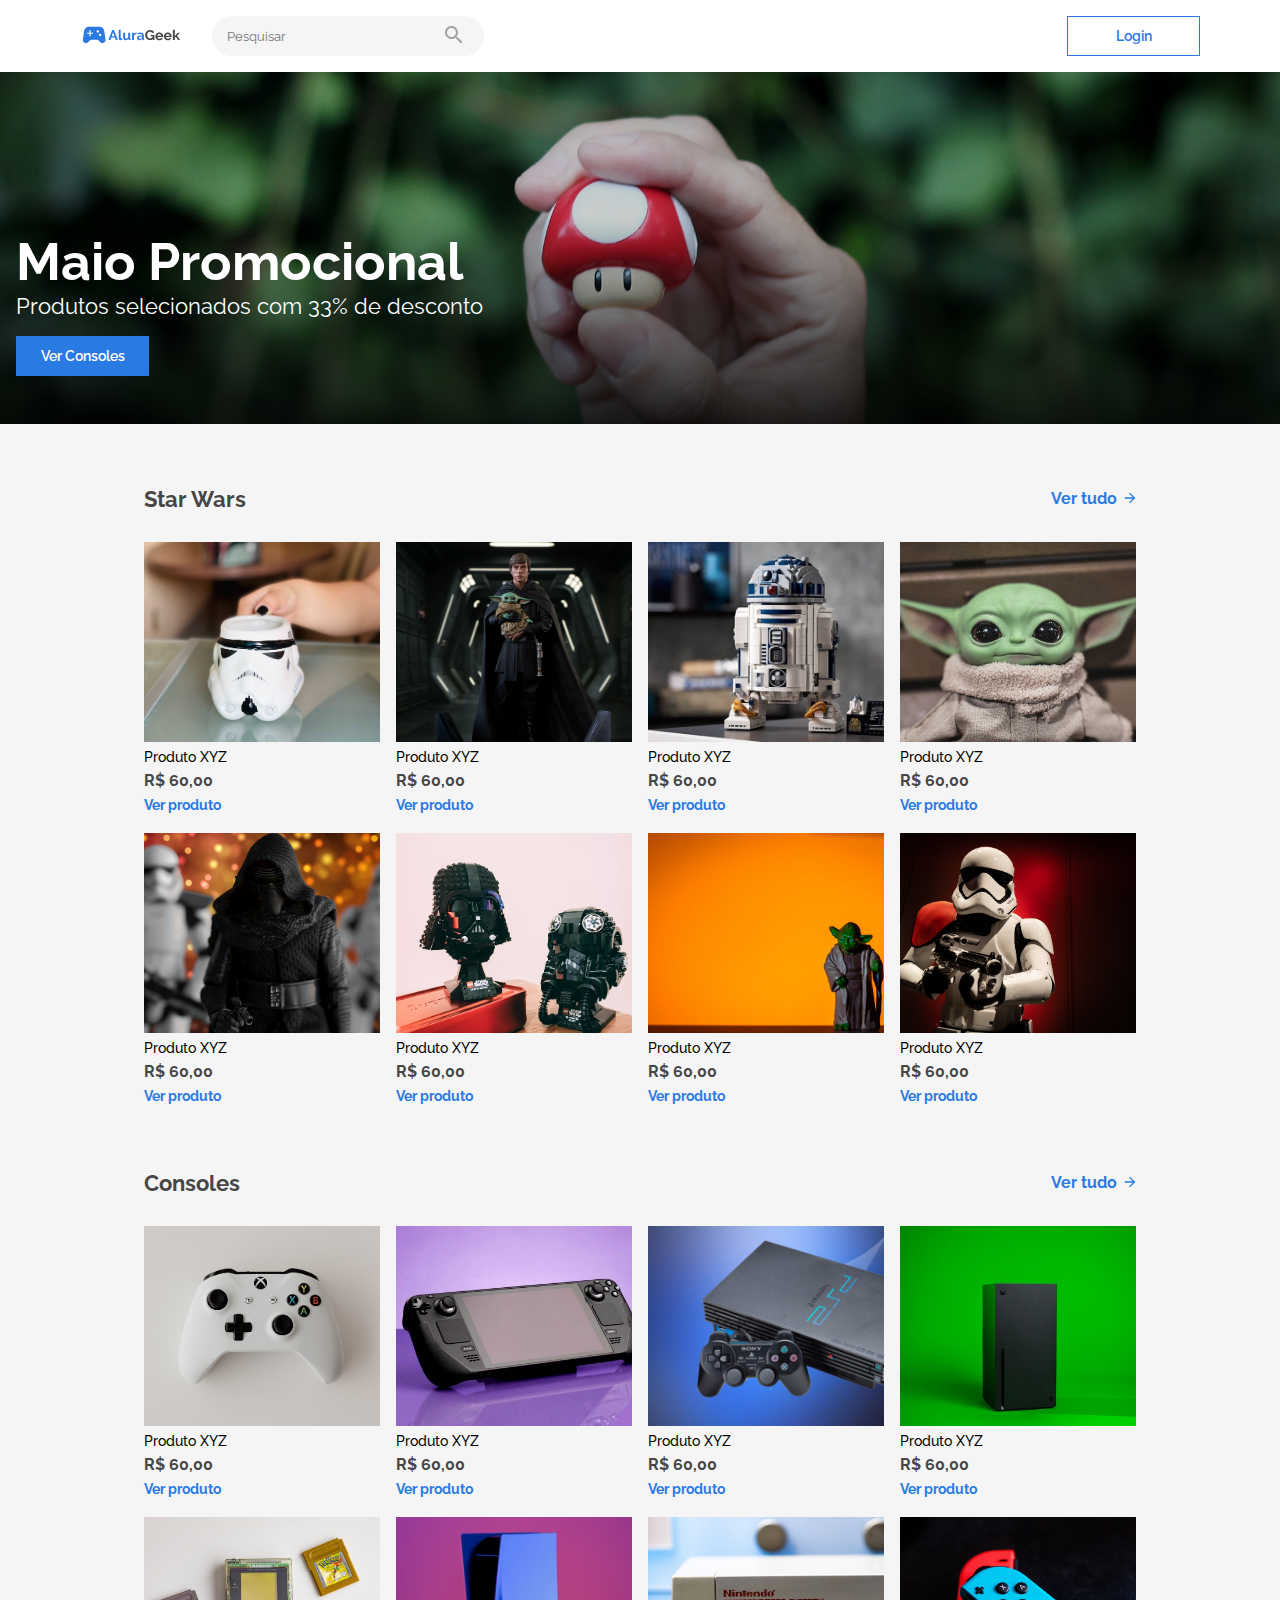
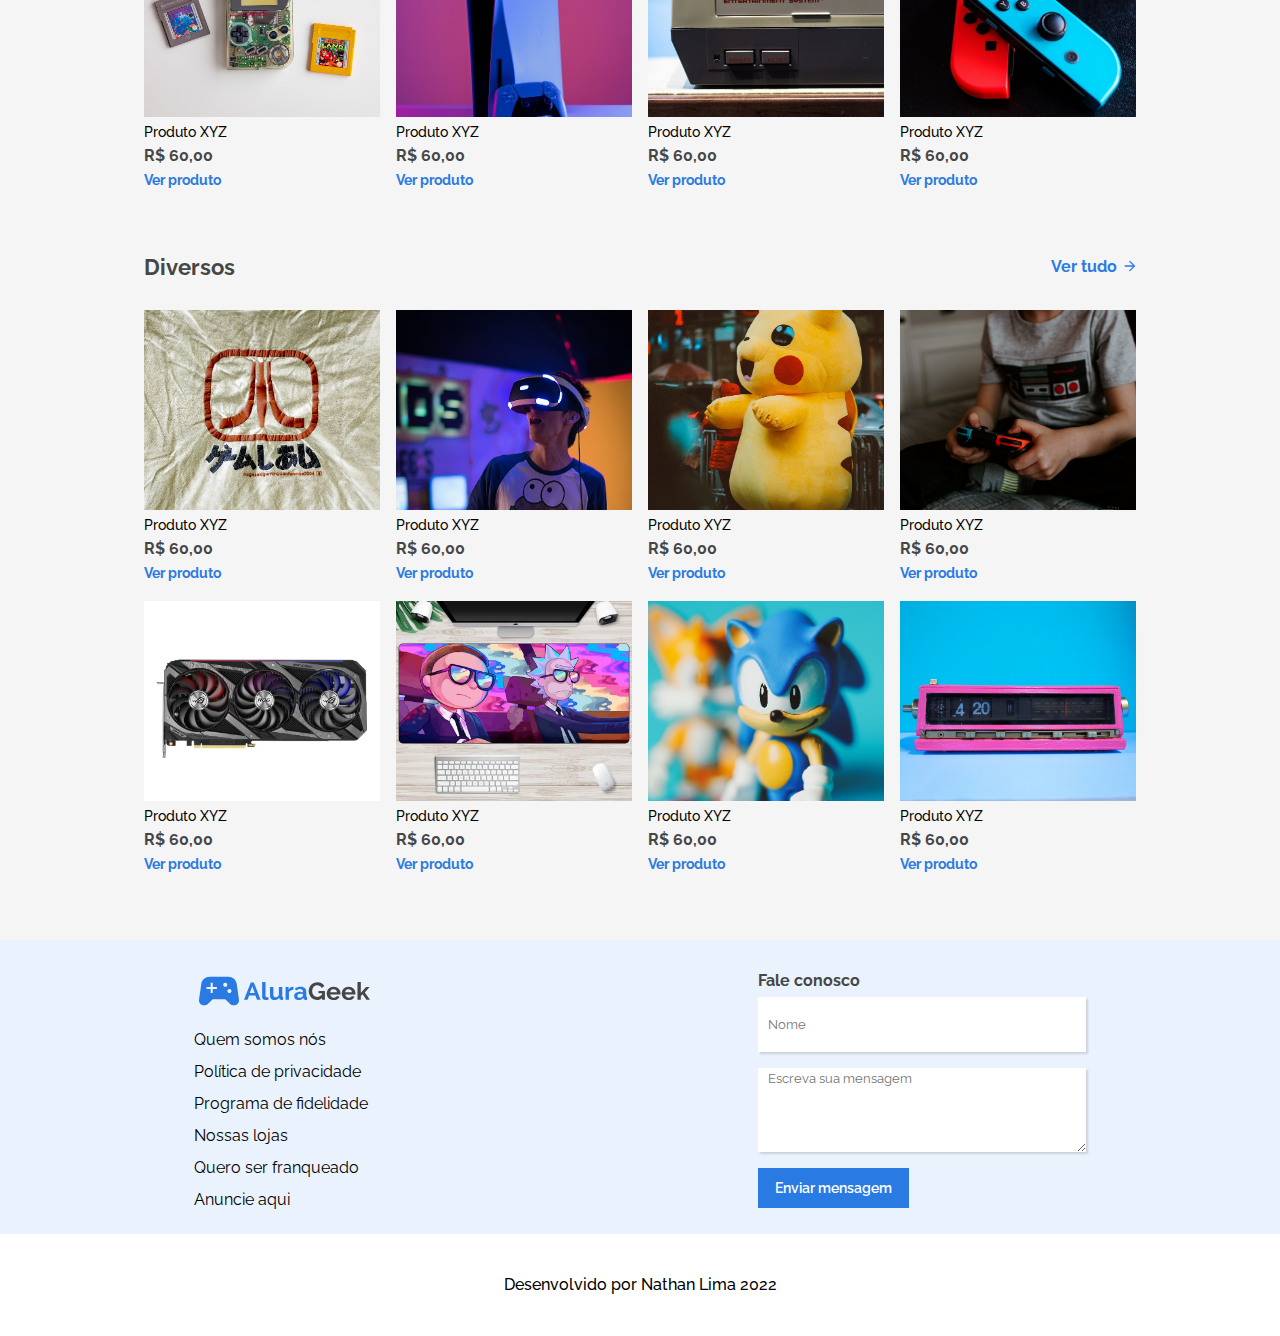
<file: index.html>
<!DOCTYPE html>

<html lang="pt-BR">
  <head>
    <meta charset="UTF-8">
    <meta http-equiv="X-UA-Compatible" content="IE=edge">
    <meta name="viewport" content="width=device-width, initial-scale=1.0">

    <title>AluraGeek | Home</title>
    <link href="https://fonts.googleapis.com/css2?family=Raleway:wght@500;600;700&display=swap" rel="stylesheet">
    <link rel="stylesheet" href="assets/css/base/base.css">   
    <link rel="stylesheet" href="assets/css/componentes/componentes.css">
    <link rel="shortcut icon" href="assets/img/svg/controle-logo.svg" type="image/x-icon">
  </head>

  <body>
    <header class="cabecalho__container">
      <section class="cabecalho__display">
          <div class="display__bar">
            <a href="index.html" title="AluraGeek" aria-label="Logo da AluraGeek"><img src="assets/img/svg/Logo.svg" alt="Logo AluraGeek" class="cabecalho__logo"></a>
           
            <div class="search__bar">
              <label for="barra de persquisa"></label>
              <input type="text" aria-label="barra de pesquisa" placeholder="Pesquisar" class="input input__pesquisar">
              <button class="search__button"><img src="assets/img/svg/tablet-lupa.svg" alt="lupa de pesquisa" class="img__lupa"></button>
            </div>
          </div>

          <a href="login.html" aria-label="Acessar pagina de login">
            <button title="Efetuar login" aria-label="Efetuar login" class="botao botao__secundario">
            Login
            </button>
          </a>

          <img src="assets/img/svg/lupa-mobile.svg" alt="lupa pesquisar" title="Pesquisar" class="cabecalho__search">
      </section>

    </header>

    <main>
      <section class="destaque">
        <div class="destaque__chamada">
          <h1 class="destaque__titulo">Maio Promocional</h1>

          <p class="destaque__texto">
            Produtos selecionados com 33% de desconto
          </p>

          <a href="#consoles">            
            <button title="Ver consoles" aria-label="Ver nossos consoles" class="botao botao__consoles">
              Ver Consoles
            </button>
          </a>
        </div>
      </section>

      <section class="titulo__categoria">
        <h2 class="titulo">Star Wars</h2>
        <a href="#" target="_self" aria-label="Acessar todos produtos Star Wars" class="link link__categoria">Ver tudo</a>
      </section>

      <section class="produtos">
        <ul class="lista__produtos">
          <li class="lista__item">
            <a href="produto.html" target="_self" aria-label="Acessar o produto"><img src="assets/img/prod-stormtrooper-cup.jpg" alt="Caneca cabeça de StormTrooper" class="img__produto"></a>
            
            <div class="item_descricao">
              <h3 class="titulo__produto">Produto XYZ</h3>
              <p class="valor__produto">R$ 60,00</p>
              <a href="produto.html" target="_self" aria-label="Acessar o produto" class="link link__produto">Ver produto</a>
            </div>
          </li>

          <li class="lista__item">
            <a href="produto.html" target="_self" aria-label="Acessar o produto"><img src="assets/img/prod-lukeSkyWalker.jpeg" alt="boneco Luke Skywalker" class="img__produto vr"></a>
            
            <div class="item_descricao">
              <h3 class="titulo__produto">Produto XYZ</h3>
              <p class="valor__produto">R$ 60,00</p>
              <a href="produto.html" target="_self" aria-label="Acessar o produto" class="link link__produto">Ver produto</a>
            </div>
          </li>    

          <li class="lista__item">
            <a href="produto.html" target="_self" aria-label="Acessar o produto"><img src="assets/img/prod-r2d2-lego.jpg" alt="boneco R2D2" class="img__produto"></a>
            
            <div class="item_descricao">
              <h3 class="titulo__produto">Produto XYZ</h3>
              <p class="valor__produto">R$ 60,00</p>
              <a href="produto.html" target="_self" aria-label="Acessar o produto" class="link link__produto">Ver produto</a>
            </div>
          </li>    

          <li class="lista__item">
            <a href="produto.html" target="_self" aria-label="Acessar o produto"><img src="assets/img/prod-baby-yoda.jpg" alt="bebe yoda" class="img__produto"></a>
            
            <div class="item_descricao">
              <h3 class="titulo__produto">Produto XYZ</h3>
              <p class="valor__produto">R$ 60,00</p>
              <a href="produto.html" target="_self" aria-label="Acessar o produto" class="link link__produto">Ver produto</a>
            </div>
          </li>  

          <li class="lista__item">
            <a href="produto.html" target="_self" aria-label="Acessar o produto"><img src="assets/img/prod-kylo-figure.jpg" alt="Boneco Kylo Ren" class="img__produto"></a>
            
            <div class="item_descricao">
              <h3 class="titulo__produto">Produto XYZ</h3>
              <p class="valor__produto">R$ 60,00</p>
              <a href="produto.html" target="_self" aria-label="Acessar o produto" class="link link__produto">Ver produto</a>
            </div>
          </li>          

          <li class="lista__item">
            <a href="produto.html" target="_self" aria-label="Acessar o produto"><img src="assets/img/prod-vader-lego.jpg" alt="Boneco Lego miniatura Darth Vader" class="img__produto"></a>
            
            <div class="item_descricao">
              <h3 class="titulo__produto">Produto XYZ</h3>
              <p class="valor__produto">R$ 60,00</p>
              <a href="produto.html" target="_self" aria-label="Acessar o produto" class="link link__produto">Ver produto</a>
            </div>
          </li>

          <li class="lista__item">
            <a href="produto.html" target="_self" aria-label="Acessar o produto"><img src="assets/img/prod-yoda.jpg" alt="Boneco Yoda Jedi" class="img__produto"></a>
            
            <div class="item_descricao">
              <h3 class="titulo__produto">Produto XYZ</h3>
              <p class="valor__produto">R$ 60,00</p>
              <a href="produto.html" target="_self" aria-label="Acessar o produto" class="link link__produto">Ver produto</a>
            </div>
          </li>

          <li class="lista__item">
            <a href="produto.html" target="_self" aria-label="Acessar o produto"><img src="assets/img/prod-stormtrooper-figure.jpg" alt="Boneco Storm Trooper" class="img__produto"></a>
            
            <div class="item_descricao">
              <h3 class="titulo__produto">Produto XYZ</h3>
              <p class="valor__produto">R$ 60,00</p>
              <a href="produto.html" target="_self" aria-label="Acessar o produto" class="link link__produto">Ver produto</a>
            </div>
          </li>
        </ul>
      </section>

      <section class="titulo__categoria" id="consoles">
        <h2 class="titulo">Consoles</h2>
        <a href="#" target="_self" aria-label="Acessar todos os Consoles" class="link link__categoria">Ver tudo</a>
      </section>

      <section class="produtos">
        <ul class="lista__produtos">
          <li class="lista__item">
            <a href="produto.html" target="_self" aria-label="Acessar o produto"><img src="assets/img/prod-controle-xbox.jpg" alt="Controle de Xbox" class="img__produto"></a>
            
            <div class="item_descricao">
              <h3 class="titulo__produto">Produto XYZ</h3>
              <p class="valor__produto">R$ 60,00</p>
              <a href="produto.html" target="_self" aria-label="Acessar o produto" class="link link__produto">Ver produto</a>
            </div>
          </li>

          <li class="lista__item">
            <a href="produto.html" target="_self" aria-label="Acessar o produto"><img src="assets/img/prod-steamDeck.jpg" alt="Console SteamDeck" class="img__produto"></a>
            
            <div class="item_descricao">
              <h3 class="titulo__produto">Produto XYZ</h3>
              <p class="valor__produto">R$ 60,00</p>
              <a href="produto.html" target="_self" aria-label="Acessar o produto" class="link link__produto">Ver produto</a>
            </div>
          </li>

          <li class="lista__item">
            <a href="produto.html" target="_self" aria-label="Acessar o produto"><img src="assets/img/prod-ps2.jpg" alt="Console Playstation2" class="img__produto"></a>
            
            <div class="item_descricao">
              <h3 class="titulo__produto">Produto XYZ</h3>
              <p class="valor__produto">R$ 60,00</p>
              <a href="produto.html" target="_self" aria-label="Acessar o produto" class="link link__produto">Ver produto</a>
            </div>
          </li>

          <li class="lista__item">
            <a href="produto.html" target="_self" aria-label="Acessar o produto"><img src="assets/img/prod-xbox-one.jpg" alt="Console Xbox one" class="img__produto"></a>
            
            <div class="item_descricao">
              <h3 class="titulo__produto">Produto XYZ</h3>
              <p class="valor__produto">R$ 60,00</p>
              <a href="produto.html" target="_self" aria-label="Acessar o produto" class="link link__produto">Ver produto</a>
            </div>
          </li>

          <li class="lista__item">
            <a href="produto.html" target="_self" aria-label="Acessar o produto"><img src="assets/img/prod-gameboy.jpg" alt="Gameboy Portatil" class="img__produto"></a>
            
            <div class="item_descricao">
              <h3 class="titulo__produto">Produto XYZ</h3>
              <p class="valor__produto">R$ 60,00</p>
              <a href="produto.html" target="_self" aria-label="Acessar o produto" class="link link__produto">Ver produto</a>
            </div>
          </li>

          <li class="lista__item">
            <a href="produto.html" target="_self" aria-label="Acessar o produto"><img src="assets/img/prod-ps5-white-with-controller.jpg" alt="Playstation 5" class="img__produto"></a>
            
            <div class="item_descricao">
              <h3 class="titulo__produto">Produto XYZ</h3>
              <p class="valor__produto">R$ 60,00</p>
              <a href="produto.html" target="_self" aria-label="Acessar o produto" class="link link__produto">Ver produto</a>
            </div>
          </li>

          <li class="lista__item">
            <a href="produto.html" target="_self" aria-label="Acessar o produto"><img src="assets/img/prod-nes-console.jpg" alt="Video game Nintendo NES" class="img__produto"></a>
            
            <div class="item_descricao">
              <h3 class="titulo__produto">Produto XYZ</h3>
              <p class="valor__produto">R$ 60,00</p>
              <a href="produto.html" target="_self" aria-label="Acessar o produto" class="link link__produto">Ver produto</a>
            </div>
          </li>

          <li class="lista__item">
            <a href="produto.html" target="_self" aria-label="Acessar o produto"><img src="assets/img/prod-switch-controllers.jpg" alt="Controle nintendo Switch" class="img__produto"></a>
            
            <div class="item_descricao">
              <h3 class="titulo__produto">Produto XYZ</h3>
              <p class="valor__produto">R$ 60,00</p>
              <a href="produto.html" target="_self" aria-label="Acessar o produto" class="link link__produto">Ver produto</a>
            </div>
          </li>
        </ul>
      </section>

      <section class="titulo__categoria">
        <h2 class="titulo">Diversos</h2>
        <a href="#" target="_self" aria-label="Acessar nossos Produtos Diversos" class="link link__categoria">Ver tudo</a>
      </section>

      <section class="produtos">
        <ul class="lista__produtos">
          <li class="lista__item">
            <a href="produto.html" target="_self" aria-label="Acessar o produto"><img src="assets/img/prod-atari-shirt.jpg" alt="Camiseta com estampa da Atari" class="img__produto"></a>
            
            <div class="item_descricao">
              <h3 class="titulo__produto">Produto XYZ</h3>
              <p class="valor__produto">R$ 60,00</p>
              <a href="produto.html" target="_self" aria-label="Acessar o produto" class="link link__produto">Ver produto</a>
            </div>
          </li>

          <li class="lista__item">
            <a href="produto.html" target="_self" aria-label="Acessar o produto"><img src="assets/img/prod-ps-vr.jpg" alt="Console realidade virtual" class="img__produto vr"></a>
            
            <div class="item_descricao">
              <h3 class="titulo__produto">Produto XYZ</h3>
              <p class="valor__produto">R$ 60,00</p>
              <a href="produto.html" target="_self" aria-label="Acessar o produto" class="link link__produto">Ver produto</a>
            </div>
          </li>

          <li class="lista__item">
            <a href="produto.html" target="_self" aria-label="Acessar o produto"><img src="assets/img/prod-pikachu-plush.jpg" alt="Pelucia Pikachu" class="img__produto"></a>
            
            <div class="item_descricao">
              <h3 class="titulo__produto">Produto XYZ</h3>
              <p class="valor__produto">R$ 60,00</p>
              <a href="produto.html" target="_self" aria-label="Acessar o produto" class="link link__produto">Ver produto</a>
            </div>
          </li>

          <li class="lista__item">
            <a href="produto.html" target="_self" aria-label="Acessar o produto"><img src="assets/img/prod-nes-shirt.jpg" alt="Camiseta com estampa Nintendo Nes" class="img__produto"></a>
            
            <div class="item_descricao">
              <h3 class="titulo__produto">Produto XYZ</h3>
              <p class="valor__produto">R$ 60,00</p>
              <a href="produto.html" target="_self" aria-label="Acessar o produto" class="link link__produto">Ver produto</a>
            </div>
          </li>

          <li class="lista__item">
            <a href="produto.html" target="_self" aria-label="Acessar o produto"><img src="assets/img/prod-RTX3080ti.jpg" alt="Placa de vídeo RTX3080TI" class="img__produto"></a>
            
            <div class="item_descricao">
              <h3 class="titulo__produto">Produto XYZ</h3>
              <p class="valor__produto">R$ 60,00</p>
              <a href="produto.html" target="_self" aria-label="Acessar o produto" class="link link__produto">Ver produto</a>
            </div>
          </li>

          <li class="lista__item">
            <a href="produto.html" target="_self" aria-label="Acessar o produto"><img src="assets/img/prod-nousepad-RickandMorty.jpg" alt="mousepad Rick e Morty" class="img__produto"></a>
            
            <div class="item_descricao">
              <h3 class="titulo__produto">Produto XYZ</h3>
              <p class="valor__produto">R$ 60,00</p>
              <a href="produto.html" target="_self" aria-label="Acessar o produto" class="link link__produto">Ver produto</a>
            </div>
          </li>
          
          <li class="lista__item">
            <a href="produto.html" target="_self" aria-label="Acessar o produto"><img src="assets/img/prod-sonic-tails-statue.jpg" alt="Boneco do Sonic" class="img__produto"></a>
            
            <div class="item_descricao">
              <h3 class="titulo__produto">Produto XYZ</h3>
              <p class="valor__produto">R$ 60,00</p>
              <a href="produto.html" target="_self" aria-label="Acessar o produto" class="link link__produto">Ver produto</a>
            </div>
          </li>

          <li class="lista__item">
            <a href="produto.html" target="_self" aria-label="Acessar o produto"><img src="assets/img/prod-pink-clock-radio.jpg" alt="Radio-relogio cor Rosa" class="img__produto"></a>
            
            <div class="item_descricao">
              <h3 class="titulo__produto">Produto XYZ</h3>
              <p class="valor__produto">R$ 60,00</p>
              <a href="produto.html" target="_self" aria-label="Acessar o produto" class="link link__produto">Ver produto</a>
            </div>
          </li>
        </ul>        
      </section>
                  
    </main>

    <footer class="rodape">
      <section class="rodape__infos">
        <div class="sobre">
          <img src="assets/img/svg/Logo.svg" alt="Logo AluraGeek" class="img__rodape">
          <a href="produto.html" target="_blank" class="link__rodape">Quem somos nós</a>
          <a href="#" target="_blank" class="link__rodape">Política de privacidade</a>
          <a href="#" target="_blank" class="link__rodape">Programa de fidelidade</a>
          <a href="#" target="_blank" class="link__rodape">Nossas lojas</a>
          <a href="#" target="_blank" class="link__rodape">Quero ser franqueado</a>
          <a href="#" target="_blank" class="link__rodape">Anuncie aqui</a>
        </div>

        <form class="formulario">
          <fieldset class="campos">
            <legend class="titulo titulo__formulario">Fale conosco</legend>
  
            <label for="nome"></label>
            <input type="text" aria-label="Informe seu nome" placeholder="Nome" required class="input">

            <label for="mensagem"></label>
            <textarea name="mensagem" id="" cols="30" rows="5" aria-label="Escreva sua mensagem" required placeholder="Escreva sua mensagem" class="textarea"></textarea>

            <button type="submit" aria-label="enviar mensagem" class="botao botao__formulario">Enviar mensagem</button>
          </fieldset>  
        </form>

        <div class="autoria">
          <p>Desenvolvido por <a href="https://github.com/NathanlsDev" target="_blank" aria-label="Perfil no Github">Nathan Lima</a> 2022 </p>
        </div>
      </section>

    </footer>    
  </body>
</html>
</file>
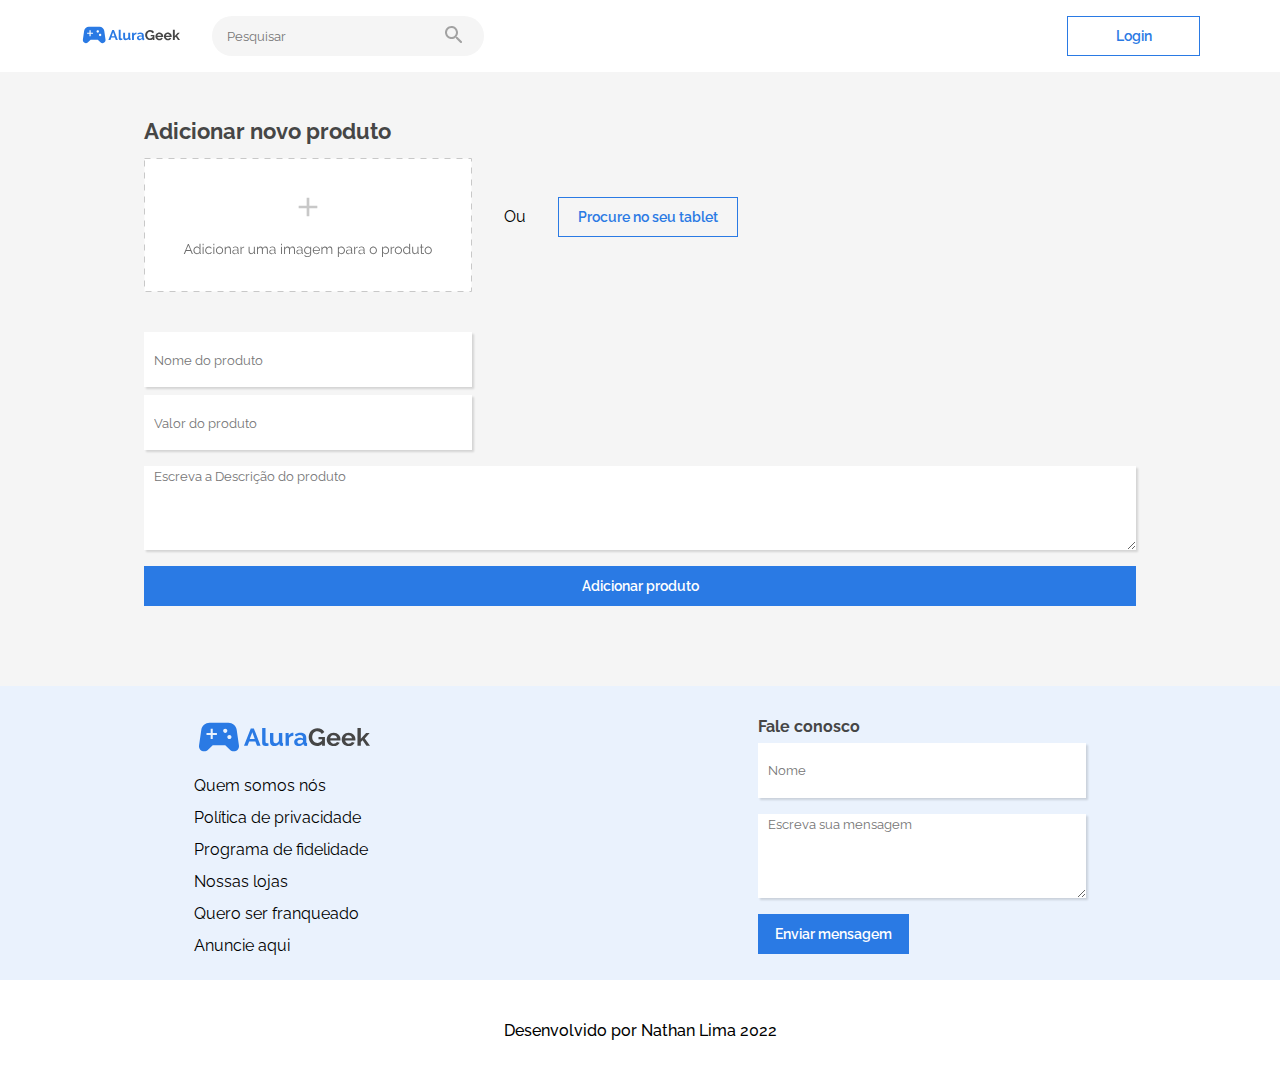
<file: adm-produto.html>
<!DOCTYPE html>

<html lang="pt-br">
  <head>
    <meta charset="UTF-8">
    <meta http-equiv="X-UA-Compatible" content="IE=edge">
    <meta name="viewport" content="width=device-width, initial-scale=1.0">
    
    <title>AluraGeek | Administração</title>

    <link href="https://fonts.googleapis.com/css2?family=Raleway:wght@500;600;700&display=swap" rel="stylesheet">
    <link rel="stylesheet" href="assets/css/base/base.css">   
    <link rel="stylesheet" href="assets/css/componentes/componentes.css">

    <link rel="shortcut icon" href="assets/img/svg/controle-logo.svg" type="image/x-icon">
  </head>

  <body>
    <header class="cabecalho__container">
      <section class="cabecalho__display">
          <div class="display__bar">
            <a href="index.html" title="AluraGeek" aria-label="Logo da AluraGeek"><img src="assets/img/svg/Logo.svg" alt="Logo AluraGeek" class="cabecalho__logo"></a>
           
            <div class="search__bar">
              <label for="barra de persquisa"></label>
              <input type="text" aria-label="barra de pesquisa" placeholder="Pesquisar" class="input input__pesquisar">
              <button class="search__button"><img src="assets/img/svg/tablet-lupa.svg" alt="lupa de pesquisa" class="img__lupa"></button>
            </div>
          </div>

          <button title="Efetuar login" aria-label="Efetuar login" class="botao botao__secundario">
            <a href="login.html" aria-label="Acessar pagina de login">Login</a>
          </button>

          <img src="assets/img/svg/lupa-mobile.svg" alt="lupa pesquisar" title="Pesquisar" class="cabecalho__search">
      </section>

    </header>

    <main>
      <section class="add__area">
        <h1 class="titulo">Adicionar novo produto</h1>

        <div class="btn-responsi">
          <img src="assets/img/svg/inserir-foto.svg" alt="Adicionar imagem de produto" class="img__dragDrop">
          <p class="text__ou">Ou</p>
          <button class="botao botao__secundario" id="btn-adicionar">Procure no seu tablet</button>
        </div>

        <form class="formulario">
          <fieldset class="campos">

            <label for="nome do produto"></label>
            <input type="text" aria-label="Informe nome do produto" placeholder="Nome do produto" required class="input">

            <label for="valor do produto"></label>
            <input type="number" aria-label="Informe valor do produto" placeholder="Valor do produto" required class="input">

            <label for="Descrição do produto"></label>
            <textarea name="Descrição" id="" cols="30" rows="5" aria-label="Escreva a Descrição do produto" required placeholder="Escreva a Descrição do produto" class="textarea"></textarea>

            <button type="submit" aria-label="enviar mensagem" class="botao botao__formulario botao__add-produto">Adicionar produto</button>
          </fieldset>  
        </form>

      </section>
    </main>

    <footer class="rodape">
      <section class="rodape__infos">
        <div class="sobre">
          <img src="assets/img/svg/Logo.svg" alt="Logo AluraGeek" class="img__rodape">
          <a href="produto.html" target="_blank" class="link__rodape">Quem somos nós</a>
          <a href="#" target="_blank" class="link__rodape">Política de privacidade</a>
          <a href="#" target="_blank" class="link__rodape">Programa de fidelidade</a>
          <a href="#" target="_blank" class="link__rodape">Nossas lojas</a>
          <a href="#" target="_blank" class="link__rodape">Quero ser franqueado</a>
          <a href="#" target="_blank" class="link__rodape">Anuncie aqui</a>
        </div>

        <form class="formulario">
          <fieldset class="campos">
            <legend class="titulo titulo__formulario">Fale conosco</legend>
  
            <label for="nome"></label>
            <input type="text" aria-label="Informe seu nome" placeholder="Nome" required class="input">

            <label for="mensagem"></label>
            <textarea name="mensagem" id="" cols="30" rows="5" aria-label="Escreva sua mensagem" required placeholder="Escreva sua mensagem" class="textarea"></textarea>

            <button type="submit" aria-label="enviar mensagem" class="botao botao__formulario">Enviar mensagem</button>
          </fieldset>  
        </form>

        <div class="autoria">
          <p>Desenvolvido por <a href="https://github.com/NathanlsDev" target="_blank" aria-label="Perfil no Github">Nathan Lima</a> 2022 </p>
        </div>
      </section>

    </footer>    
    
  </body>
</html>
</file>
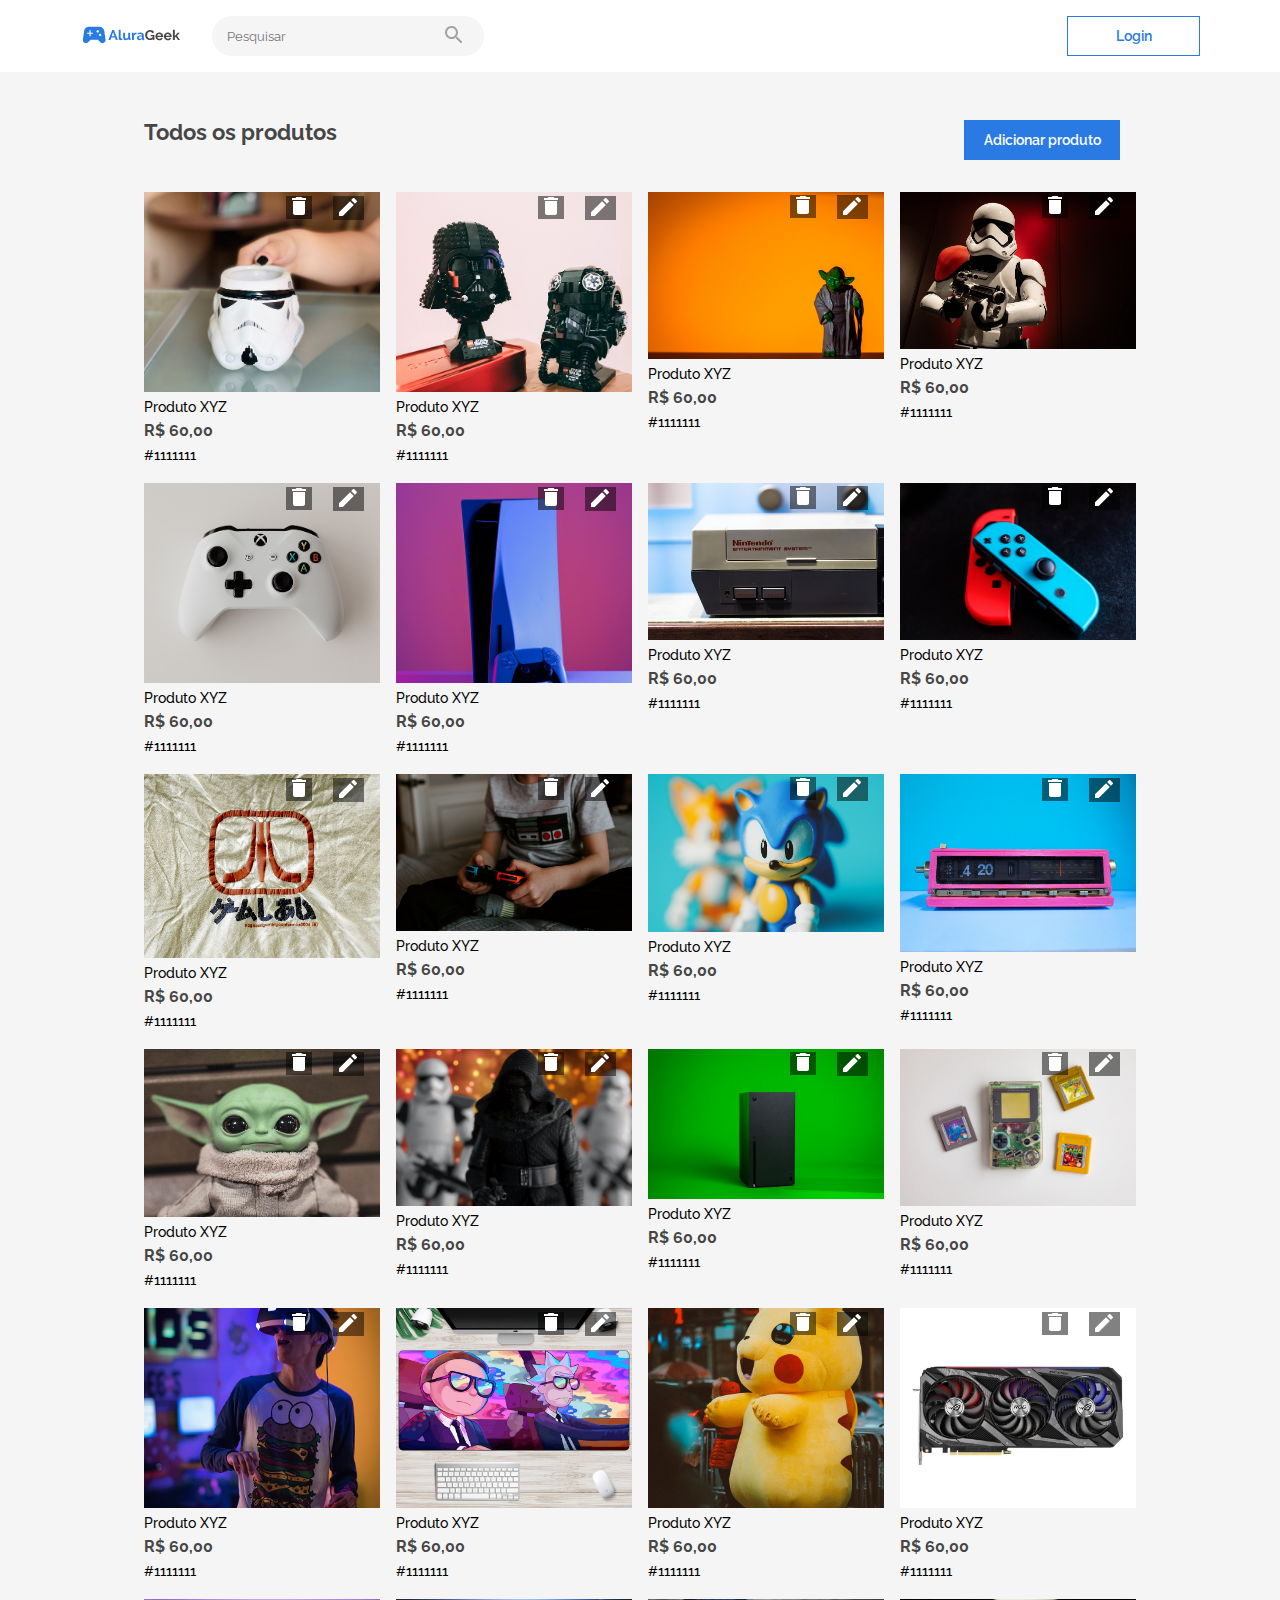
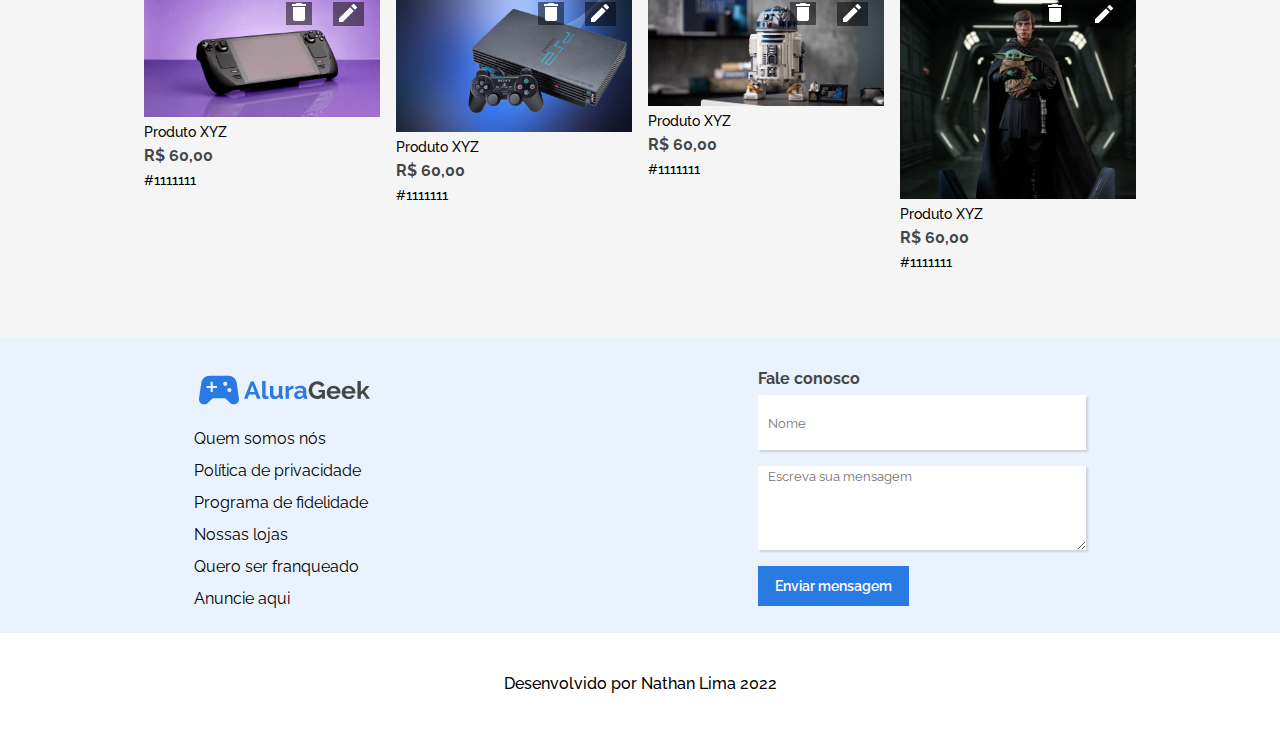
<file: admin.html>
<!DOCTYPE html>

<html lang="pt-br">
  <head>
    <meta charset="UTF-8">
    <meta http-equiv="X-UA-Compatible" content="IE=edge">
    <meta name="viewport" content="width=device-width, initial-scale=1.0">

    <title>AluraGeek | Admin</title>

    <link href="https://fonts.googleapis.com/css2?family=Raleway:wght@500;600;700&display=swap" rel="stylesheet">
    <link rel="stylesheet" href="assets/css/base/base.css">   
    <link rel="stylesheet" href="assets/css/componentes/componentes.css">

    <link rel="shortcut icon" href="assets/img/svg/controle-logo.svg" type="image/x-icon">
  </head>

  <body>
    <header class="cabecalho__container">
      <section class="cabecalho__display">
          <div class="display__bar">
            <a href="index.html" title="AluraGeek" aria-label="Logo da AluraGeek"><img src="assets/img/svg/Logo.svg" alt="Logo AluraGeek" class="cabecalho__logo"></a>
           
            <div class="search__bar">
              <label for="barra de persquisa"></label>
              <input type="text" aria-label="barra de pesquisa" placeholder="Pesquisar" class="input input__pesquisar">
              <button class="search__button"><img src="assets/img/svg/tablet-lupa.svg" alt="lupa de pesquisa" class="img__lupa"></button>
            </div>
          </div>

          <button title="Efetuar login" aria-label="Efetuar login" class="botao botao__secundario">
            <a href="login.html" aria-label="Acessar pagina de login">Login</a>
          </button>

          <img src="assets/img/svg/lupa-mobile.svg" alt="lupa pesquisar" title="Pesquisar" class="cabecalho__search">
      </section>

    </header>

    <main>
      <section class="container__adicionar"> 
        <h2 class="titulo">Todos os produtos</h2>
        <button class="botao botao__adicionar">Adicionar produto</button>
      </section>

      <section class="produtos">
        <ul class="lista__produtos">
          <li >
            <div class="manager">
              <a href="produto.html" target="_self" aria-label="Acessar o produto"><img src="assets/img/prod-stormtrooper-cup.jpg" alt="Caneca cabeça de StormTrooper" class="img__produto""></a>
              <button class="manager manager__remove"><img src="assets/img/svg/lixeira.svg" alt="remover produto"></button>
              <button class="manager manager__add"><img src="assets/img/svg/lapis.svg" alt="Editar produto"></button>
            </div>
            
            <div class="item_descricao">
              <h3 class="titulo__produto">Produto XYZ</h3>
              <p class="valor__produto">R$ 60,00</p>
              <p class="id__produto">#1111111</p>
            </div>
          </li>

          <li >                        
            <div class="manager">
              <a href="produto.html" target="_self" aria-label="Acessar o produto"><img src="assets/img/prod-vader-lego.jpg" alt="Boneco Lego miniatura Darth Vader" class="img__produto"></a>
              <button class="manager manager__remove"><img src="assets/img/svg/lixeira.svg" alt="remover produto"></button>
              <button class="manager manager__add"><img src="assets/img/svg/lapis.svg" alt="Editar produto"></button>
            </div>
            
            <div class="item_descricao">
              <h3 class="titulo__produto">Produto XYZ</h3>
              <p class="valor__produto">R$ 60,00</p>
              <p class="id__produto">#1111111</p>
            </div>
          </li>

          <li >
            <div class="manager">
              <a href="produto.html" target="_self" aria-label="Acessar o produto"><img src="assets/img/prod-yoda.jpg" alt="Boneco Yoda Jedi" class="img__produto"></a>
              <button class="manager manager__remove"><img src="assets/img/svg/lixeira.svg" alt="remover produto"></button>
              <button class="manager manager__add"><img src="assets/img/svg/lapis.svg" alt="Editar produto"></button>
            </div>
            
            <div class="item_descricao">
              <h3 class="titulo__produto">Produto XYZ</h3>
              <p class="valor__produto">R$ 60,00</p>
              <p class="id__produto">#1111111</p>
            </div>
          </li>

          <li >
            <div class="manager">
              <a href="produto.html" target="_self" aria-label="Acessar o produto"><img src="assets/img/prod-stormtrooper-figure.jpg" alt="Boneco Storm Trooper" class="img__produto"></a>
              <button class="manager manager__remove"><img src="assets/img/svg/lixeira.svg" alt="remover produto"></button>
              <button class="manager manager__add"><img src="assets/img/svg/lapis.svg" alt="Editar produto"></button>
            </div>
            
            <div class="item_descricao">
              <h3 class="titulo__produto">Produto XYZ</h3>
              <p class="valor__produto">R$ 60,00</p>
              <p class="id__produto">#1111111</p>
            </div>
          </li>

          <li >
            <div class="manager">
              <a href="produto.html" target="_self" aria-label="Acessar o produto"><img src="assets/img/prod-controle-xbox.jpg" alt="Controle de Xbox" class="img__produto"></a>
              <button class="manager manager__remove"><img src="assets/img/svg/lixeira.svg" alt="remover produto"></button>
              <button class="manager manager__add"><img src="assets/img/svg/lapis.svg" alt="Editar produto"></button>
            </div>
            
            <div class="item_descricao">
              <h3 class="titulo__produto">Produto XYZ</h3>
              <p class="valor__produto">R$ 60,00</p>
              <p class="id__produto">#1111111</p>
            </div>
          </li>

          <li >
            <div class="manager">
              <a href="produto.html" target="_self" aria-label="Acessar o produto"><img src="assets/img/prod-ps5-white-with-controller.jpg" alt="Playstation 5" class="img__produto"></a>
              <button class="manager manager__remove"><img src="assets/img/svg/lixeira.svg" alt="remover produto"></button>
              <button class="manager manager__add"><img src="assets/img/svg/lapis.svg" alt="Editar produto"></button>
            </div>
            
            <div class="item_descricao">
              <h3 class="titulo__produto">Produto XYZ</h3>
              <p class="valor__produto">R$ 60,00</p>
              <p class="id__produto">#1111111</p>
            </div>
          </li>

          <li >
            <div class="manager">
              <a href="produto.html" target="_self" aria-label="Acessar o produto"><img src="assets/img/prod-nes-console.jpg" alt="Video game Nintendo NES" class="img__produto"></a>
              <button class="manager manager__remove"><img src="assets/img/svg/lixeira.svg" alt="remover produto"></button>
              <button class="manager manager__add"><img src="assets/img/svg/lapis.svg" alt="Editar produto"></button>
            </div>
            
            <div class="item_descricao">
              <h3 class="titulo__produto">Produto XYZ</h3>
              <p class="valor__produto">R$ 60,00</p>
              <p class="id__produto">#1111111</p>
            </div>
          </li>

          <li >
            <div class="manager">
              <a href="produto.html" target="_self" aria-label="Acessar o produto"><img src="assets/img/prod-switch-controllers.jpg" alt="Controle nintendo Switch" class="img__produto"></a>
              <button class="manager manager__remove"><img src="assets/img/svg/lixeira.svg" alt="remover produto"></button>
              <button class="manager manager__add"><img src="assets/img/svg/lapis.svg" alt="Editar produto"></button>
            </div>
            
            <div class="item_descricao">
              <h3 class="titulo__produto">Produto XYZ</h3>
              <p class="valor__produto">R$ 60,00</p>
              <p class="id__produto">#1111111</p>
            </div>
          </li>

          <li >
            <div class="manager">
              <a href="produto.html" target="_self" aria-label="Acessar o produto"><img src="assets/img/prod-atari-shirt.jpg" alt="Camiseta com estampa da Atari" class="img__produto"></a>
              <button class="manager manager__remove"><img src="assets/img/svg/lixeira.svg" alt="remover produto"></button>
              <button class="manager manager__add"><img src="assets/img/svg/lapis.svg" alt="Editar produto"></button>
            </div>
            
            <div class="item_descricao">
              <h3 class="titulo__produto">Produto XYZ</h3>
              <p class="valor__produto">R$ 60,00</p>
              <p class="id__produto">#1111111</p>
            </div>
          </li>

          <li >
            <div class="manager">
              <a href="produto.html" target="_self" aria-label="Acessar o produto"><img src="assets/img/prod-nes-shirt.jpg" alt="Camiseta com estampa Nintendo Nes" class="img__produto"></a>
              <button class="manager manager__remove"><img src="assets/img/svg/lixeira.svg" alt="remover produto"></button>
              <button class="manager manager__add"><img src="assets/img/svg/lapis.svg" alt="Editar produto"></button>
            </div>
            
            <div class="item_descricao">
              <h3 class="titulo__produto">Produto XYZ</h3>
              <p class="valor__produto">R$ 60,00</p>
              <p class="id__produto">#1111111</p>
            </div>
          </li>

          <li >
            <div class="manager">
              <a href="produto.html" target="_self" aria-label="Acessar o produto"><img src="assets/img/prod-sonic-tails-statue.jpg" alt="Boneco do Sonic" class="img__produto"></a>
              <button class="manager manager__remove"><img src="assets/img/svg/lixeira.svg" alt="remover produto"></button>
              <button class="manager manager__add"><img src="assets/img/svg/lapis.svg" alt="Editar produto"></button>
            </div>
            
            <div class="item_descricao">
              <h3 class="titulo__produto">Produto XYZ</h3>
              <p class="valor__produto">R$ 60,00</p>
              <p class="id__produto">#1111111</p>
            </div>
          </li>

          <li >
            <div class="manager">
              <a href="produto.html" target="_self" aria-label="Acessar o produto"><img src="assets/img/prod-pink-clock-radio.jpg" alt="Radio-relogio cor Rosa" class="img__produto" min__produto"></a>
              <button class="manager manager__remove"><img src="assets/img/svg/lixeira.svg" alt="remover produto"></button>
              <button class="manager manager__add"><img src="assets/img/svg/lapis.svg" alt="Editar produto"></button>
            </div>
            
            <div class="item_descricao">
              <h3 class="titulo__produto">Produto XYZ</h3>
              <p class="valor__produto">R$ 60,00</p>
              <p class="id__produto">#1111111</p>
            </div>
          </li>

          <li >
            <div class="manager">
              <a href="produto.html" target="_self" aria-label="Acessar o produto"><img src="assets/img/prod-baby-yoda.jpg" alt="Boneco bebê Yoda" class="img__produto"></a>
              <button class="manager manager__remove"><img src="assets/img/svg/lixeira.svg" alt="remover produto"></button>
              <button class="manager manager__add"><img src="assets/img/svg/lapis.svg" alt="Editar produto"></button>
            </div>
            
            <div class="item_descricao">
              <h3 class="titulo__produto">Produto XYZ</h3>
              <p class="valor__produto">R$ 60,00</p>
              <p class="id__produto">#1111111</p>
            </div>
          </li>

          <li >
            <div class="manager">
              <a href="produto.html" target="_self" aria-label="Acessar o produto"><img src="assets/img/prod-kylo-figure.jpg" alt="Boneco Kylo Ren" class="img__produto"></a>
              <button class="manager manager__remove"><img src="assets/img/svg/lixeira.svg" alt="remover produto"></button>
              <button class="manager manager__add"><img src="assets/img/svg/lapis.svg" alt="Editar produto"></button>
            </div>
            
            <div class="item_descricao">
              <h3 class="titulo__produto">Produto XYZ</h3>
              <p class="valor__produto">R$ 60,00</p>
              <p class="id__produto">#1111111</p>
            </div>
          </li>

          <li >
            <div class="manager">
              <a href="produto.html" target="_self" aria-label="Acessar o produto"><img src="assets/img/prod-xbox-one.jpg" alt="Console Xbox One" class="img__produto"></a>
              <button class="manager manager__remove"><img src="assets/img/svg/lixeira.svg" alt="remover produto"></button>
              <button class="manager manager__add"><img src="assets/img/svg/lapis.svg" alt="Editar produto"></button>
            </div>
            
            <div class="item_descricao">
              <h3 class="titulo__produto">Produto XYZ</h3>
              <p class="valor__produto">R$ 60,00</p>
              <p class="id__produto">#1111111</p>
            </div>
          </li>

          <li >
            <div class="manager">
              <a href="produto.html" target="_self" aria-label="Acessar o produto"><img src="assets/img/prod-gameboy.jpg" alt="Console portatil Game Boy" class="img__produto"></a>
              <button class="manager manager__remove"><img src="assets/img/svg/lixeira.svg" alt="remover produto"></button>
              <button class="manager manager__add"><img src="assets/img/svg/lapis.svg" alt="Editar produto"></button>
            </div>
            
            <div class="item_descricao">
              <h3 class="titulo__produto">Produto XYZ</h3>
              <p class="valor__produto">R$ 60,00</p>
              <p class="id__produto">#1111111</p>
            </div>
          </li>

          <li >
            <div class="manager">
              <a href="produto.html" target="_self" aria-label="Acessar o produto"><img src="assets/img/prod-ps-vr.jpg" alt="Oculos de Realiade Virtual Plasystation" class="img__produto"></a>
              <button class="manager manager__remove"><img src="assets/img/svg/lixeira.svg" alt="remover produto"></button>
              <button class="manager manager__add"><img src="assets/img/svg/lapis.svg" alt="Editar produto"></button>
            </div>
            
            <div class="item_descricao">
              <h3 class="titulo__produto">Produto XYZ</h3>
              <p class="valor__produto">R$ 60,00</p>
              <p class="id__produto">#1111111</p>
            </div>
          </li>

          <li >
            <div class="manager">
              <a href="produto.html" target="_self" aria-label="Acessar o produto"><img src="assets/img/prod-nousepad-RickandMorty.jpg" alt="Pelucia tamanho grande do Pikachu" class="img__produto"></a>
              <button class="manager manager__remove"><img src="assets/img/svg/lixeira.svg" alt="remover produto"></button>
              <button class="manager manager__add"><img src="assets/img/svg/lapis.svg" alt="Editar produto"></button>
            </div>
            
            <div class="item_descricao">
              <h3 class="titulo__produto">Produto XYZ</h3>
              <p class="valor__produto">R$ 60,00</p>
              <p class="id__produto">#1111111</p>
            </div>
          </li>

          <li >
            <div class="manager">
              <a href="produto.html" target="_self" aria-label="Acessar o produto"><img src="assets/img/prod-pikachu-plush.jpg" alt="Pelucia tamanho grande do Pikachu" class="img__produto"></a>
              <button class="manager manager__remove"><img src="assets/img/svg/lixeira.svg" alt="remover produto"></button>
              <button class="manager manager__add"><img src="assets/img/svg/lapis.svg" alt="Editar produto"></button>
            </div>
            
            <div class="item_descricao">
              <h3 class="titulo__produto">Produto XYZ</h3>
              <p class="valor__produto">R$ 60,00</p>
              <p class="id__produto">#1111111</p>
            </div>
          </li>

          <li >
            <div class="manager">
              <a href="produto.html" target="_self" aria-label="Acessar o produto"><img src="assets/img/prod-RTX3080ti.jpg" alt="Placa de video RTX3080ti" class="img__produto"></a>
              <button class="manager manager__remove"><img src="assets/img/svg/lixeira.svg" alt="remover produto"></button>
              <button class="manager manager__add"><img src="assets/img/svg/lapis.svg" alt="Editar produto"></button>
            </div>
            
            <div class="item_descricao">
              <h3 class="titulo__produto">Produto XYZ</h3>
              <p class="valor__produto">R$ 60,00</p>
              <p class="id__produto">#1111111</p>
            </div>
          </li>

          <li >
            <div class="manager">
              <a href="produto.html" target="_self" aria-label="Acessar o produto"><img src="assets/img/prod-steamDeck.jpg" alt="Console SteamDeck" class="img__produto"></a>
              <button class="manager manager__remove"><img src="assets/img/svg/lixeira.svg" alt="remover produto"></button>
              <button class="manager manager__add"><img src="assets/img/svg/lapis.svg" alt="Editar produto"></button>
            </div>
            
            <div class="item_descricao">
              <h3 class="titulo__produto">Produto XYZ</h3>
              <p class="valor__produto">R$ 60,00</p>
              <p class="id__produto">#1111111</p>
            </div>
          </li>

          <li >
            <div class="manager">
              <a href="produto.html" target="_self" aria-label="Acessar o produto"><img src="assets/img/prod-ps2.jpg" alt="Console Playstation 2" class="img__produto"></a>
              <button class="manager manager__remove"><img src="assets/img/svg/lixeira.svg" alt="remover produto"></button>
              <button class="manager manager__add"><img src="assets/img/svg/lapis.svg" alt="Editar produto"></button>
            </div>
            
            <div class="item_descricao">
              <h3 class="titulo__produto">Produto XYZ</h3>
              <p class="valor__produto">R$ 60,00</p>
              <p class="id__produto">#1111111</p>
            </div>
          </li>

          <li >
            <div class="manager">
              <a href="produto.html" target="_self" aria-label="Acessar o produto"><img src="assets/img/prod-r2d2-lego.jpg" alt="Boneco R2D2" class="img__produto"></a>
              <button class="manager manager__remove"><img src="assets/img/svg/lixeira.svg" alt="remover produto"></button>
              <button class="manager manager__add"><img src="assets/img/svg/lapis.svg" alt="Editar produto"></button>
            </div>
            
            <div class="item_descricao">
              <h3 class="titulo__produto">Produto XYZ</h3>
              <p class="valor__produto">R$ 60,00</p>
              <p class="id__produto">#1111111</p>
            </div>
          </li>

          <li >
            <div class="manager">
              <a href="produto.html" target="_self" aria-label="Acessar o produto"><img src="assets/img/prod-lukeSkyWalker.jpeg" alt="boneco Luke Skywalker" class="img__produto vr"></a>
              <button class="manager manager__remove"><img src="assets/img/svg/lixeira.svg" alt="remover produto"></button>
              <button class="manager manager__add"><img src="assets/img/svg/lapis.svg" alt="Editar produto"></button>
            </div>
            
            <div class="item_descricao">
              <h3 class="titulo__produto">Produto XYZ</h3>
              <p class="valor__produto">R$ 60,00</p>
              <p class="id__produto">#1111111</p>
            </div>
          </li>
        </ul>
      </section>

    </main>

    <footer class="rodape">
      <section class="rodape__infos">
        <div class="sobre">
          <img src="assets/img/svg/Logo.svg" alt="Logo AluraGeek" class="img__rodape">
          <a href="produto.html" target="_blank" class="link__rodape">Quem somos nós</a>
          <a href="#" target="_blank" class="link__rodape">Política de privacidade</a>
          <a href="#" target="_blank" class="link__rodape">Programa de fidelidade</a>
          <a href="#" target="_blank" class="link__rodape">Nossas lojas</a>
          <a href="#" target="_blank" class="link__rodape">Quero ser franqueado</a>
          <a href="#" target="_blank" class="link__rodape">Anuncie aqui</a>
        </div>

        <form class="formulario">
          <fieldset class="campos">
            <legend class="titulo titulo__formulario">Fale conosco</legend>
  
            <label for="nome"></label>
            <input type="text" aria-label="Informe seu nome" placeholder="Nome" required class="input">

            <label for="mensagem"></label>
            <textarea name="mensagem" id="" cols="30" rows="5" aria-label="Escreva sua mensagem" required placeholder="Escreva sua mensagem" class="textarea"></textarea>

            <button type="submit" aria-label="enviar mensagem" class="botao botao__formulario">Enviar mensagem</button>
          </fieldset>  
        </form>

        <div class="autoria">
          <p>Desenvolvido por <a href="https://github.com/NathanlsDev" target="_blank" aria-label="Perfil no Github">Nathan Lima</a> 2022 </p>
        </div>
      </section>

    </footer>    
    
  </body>
</html>
</file>
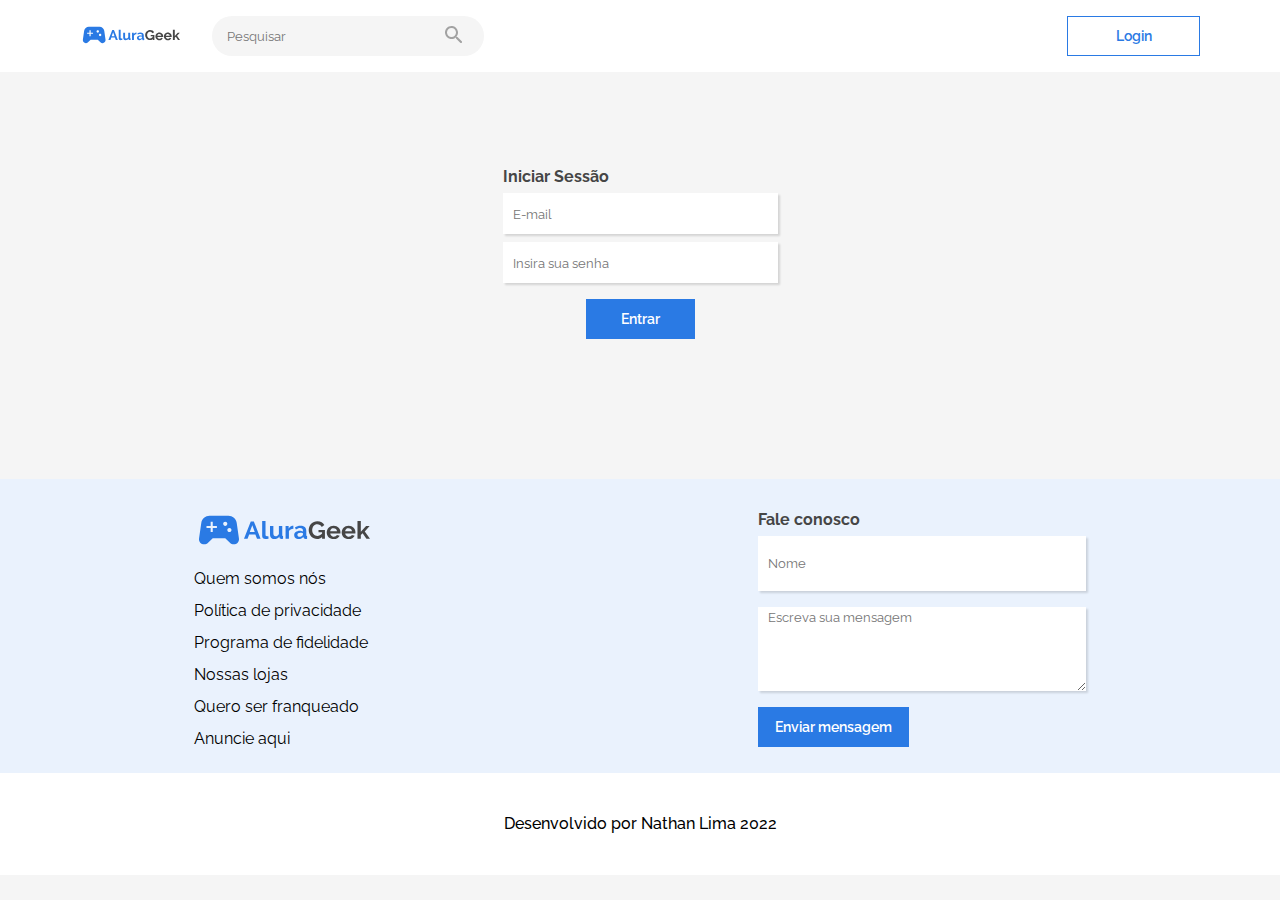
<file: login.html>
<!DOCTYPE html>

<html lang="pt-br">
  <head>
    <meta charset="UTF-8">
    <meta http-equiv="X-UA-Compatible" content="IE=edge">
    <meta name="viewport" content="width=device-width, initial-scale=1.0">

    <title>AluraGeek | Login</title>
    
    <link href="https://fonts.googleapis.com/css2?family=Raleway:wght@500;600;700&display=swap" rel="stylesheet">
    <link rel="stylesheet" href="assets/css/base/base.css">   
    <link rel="stylesheet" href="assets/css/componentes/componentes.css">   

    <link rel="shortcut icon" href="assets/img/svg/controle-logo.svg" type="image/x-icon">
  </head>

  <body>
    <header class="cabecalho__container">
      <section class="cabecalho__display">
          <div class="display__bar">
            <a href="index.html" title="AluraGeek" aria-label="Logo da AluraGeek"><img src="assets/img/svg/Logo.svg" alt="Logo AluraGeek" class="cabecalho__logo"></a>
           
            <div class="search__bar">
              <label for="barra de persquisa"></label>
              <input type="text" aria-label="barra de pesquisa" placeholder="Pesquisar" class="input input__pesquisar">
              <button class="search__button"><img src="assets/img/svg/tablet-lupa.svg" alt="lupa de pesquisa" class="img__lupa"></button>
            </div>
          </div>

          <button title="Efetuar login" aria-label="Efetuar login" class="botao botao__secundario">
            <a href="login.html" aria-label="Acessar pagina de login">Login</a>
          </button>

          <img src="assets/img/svg/lupa-mobile.svg" alt="lupa pesquisar" title="Pesquisar" class="cabecalho__search">
      </section>

    </header>

    <main>
      <form class="login__container">
        <fieldset class="campos__login">
          <legend class="titulo titulo__formulario">Iniciar Sessão</legend>

          <label for="email"></label>
          <input type="email" aria-label="Informe seu email" placeholder="E-mail" required class="input input__login">

          <label for="senha"></label>
          <input type="password" aria-label="Informe sua senha" placeholder="Insira sua senha" required class="input input__login">

          <button type="submit" aria-label="efetuar login" class="botao botao__login">Entrar</button>
          
        </fieldset>  
      </form>
    </main>

    <footer class="rodape">
      <section class="rodape__infos">
        <div class="sobre">
          <img src="assets/img/svg/Logo.svg" alt="Logo AluraGeek" class="img__rodape">
          <a href="produto.html" target="_blank" class="link__rodape">Quem somos nós</a>
          <a href="#" target="_blank" class="link__rodape">Política de privacidade</a>
          <a href="#" target="_blank" class="link__rodape">Programa de fidelidade</a>
          <a href="#" target="_blank" class="link__rodape">Nossas lojas</a>
          <a href="#" target="_blank" class="link__rodape">Quero ser franqueado</a>
          <a href="#" target="_blank" class="link__rodape">Anuncie aqui</a>
        </div>

        <form class="formulario">
          <fieldset class="campos">
            <legend class="titulo titulo__formulario">Fale conosco</legend>
  
            <label for="nome"></label>
            <input type="text" aria-label="Informe seu nome" placeholder="Nome" required class="input">

            <label for="mensagem"></label>
            <textarea name="mensagem" id="" cols="30" rows="5" aria-label="Escreva sua mensagem" required placeholder="Escreva sua mensagem" class="textarea"></textarea>

            <button type="submit" aria-label="enviar mensagem" class="botao botao__formulario">Enviar mensagem</button>
          </fieldset>  
        </form>

        <div class="autoria">
          <p>Desenvolvido por <a href="https://github.com/NathanlsDev" target="_blank" aria-label="Perfil no Github">Nathan Lima</a> 2022 </p>
        </div>
      </section>

    </footer>  
    
  </body>
</html>
</file>
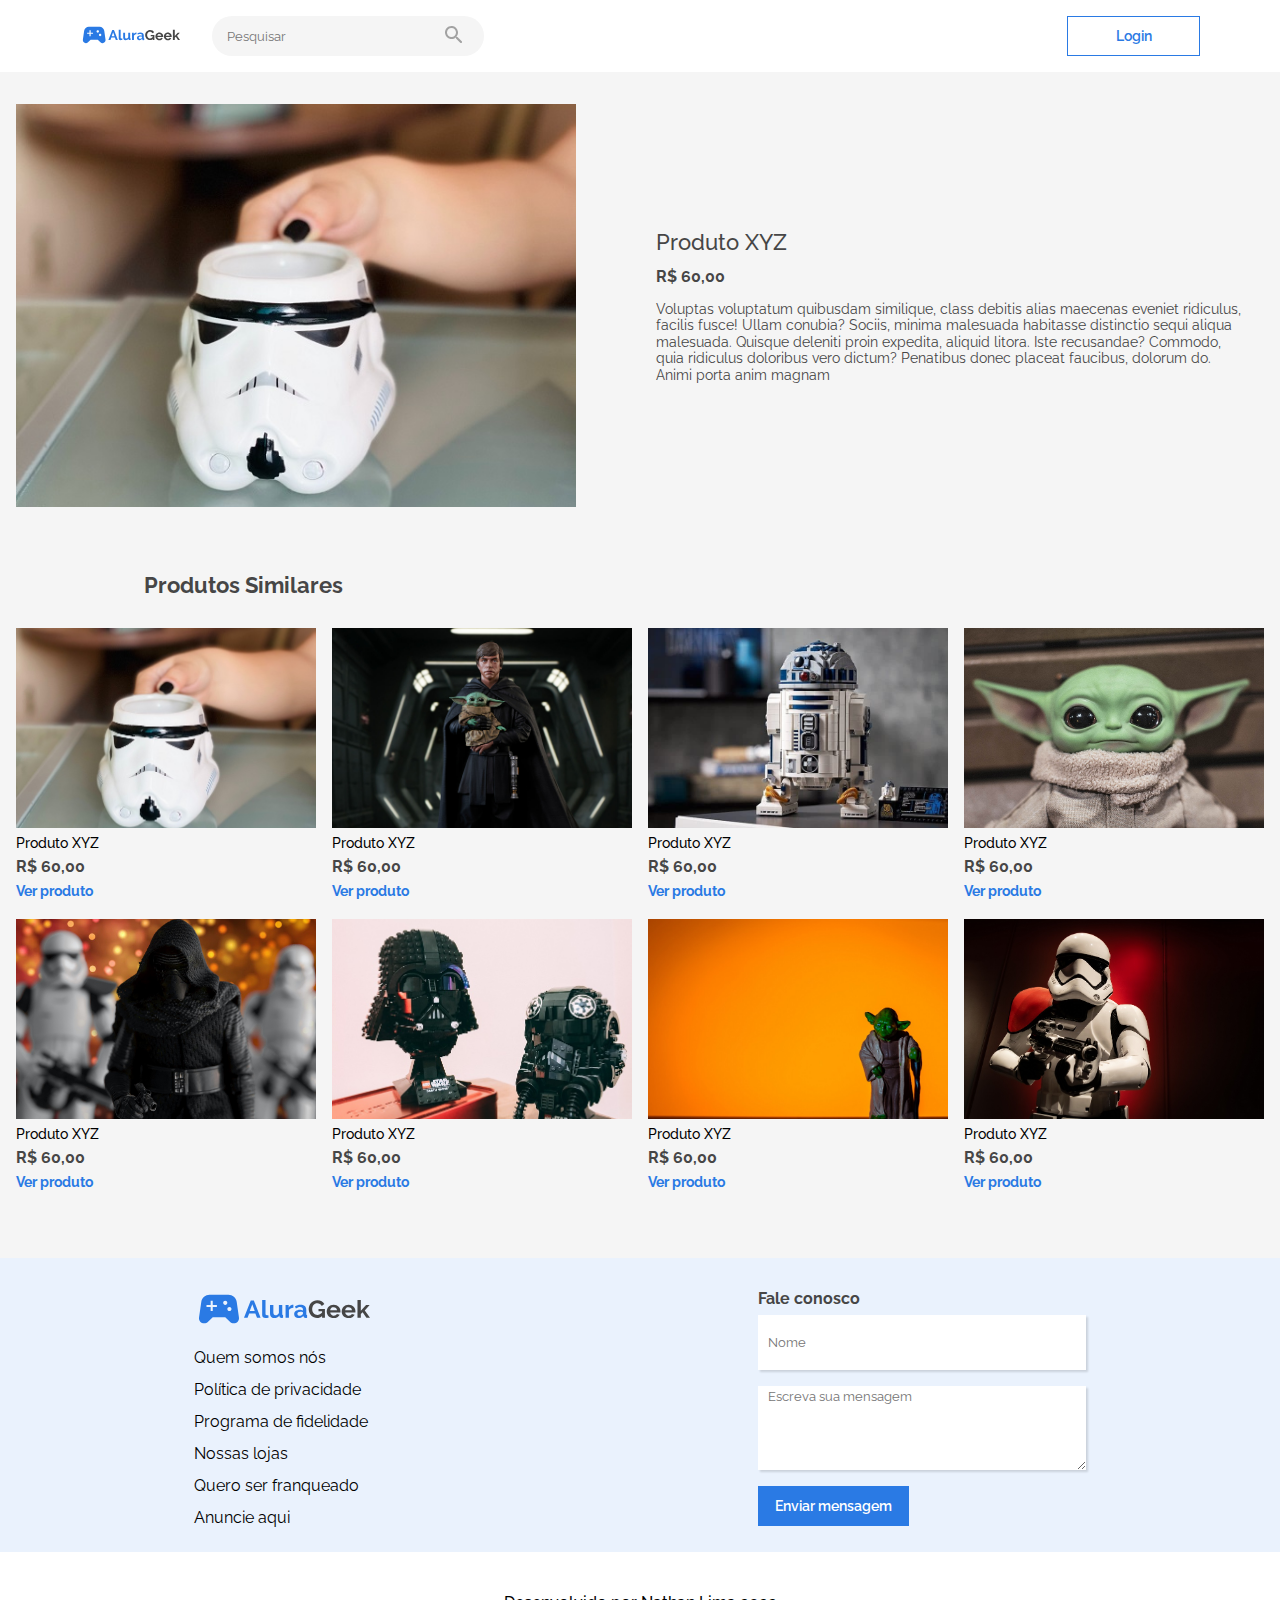
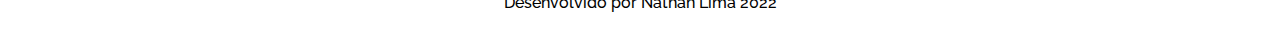
<file: produto.html>
<!DOCTYPE html>

<html lang="pt-br">
  <head>
    <meta charset="UTF-8">
    <meta http-equiv="X-UA-Compatible" content="IE=edge">
    <meta name="viewport" content="width=device-width, initial-scale=1.0">

    <title>AluraGeek | Produto</title>
    
    <link href="https://fonts.googleapis.com/css2?family=Raleway:wght@500;600;700&display=swap" rel="stylesheet">
    <link rel="stylesheet" href="assets/css/base/base.css">   
    <link rel="stylesheet" href="assets/css/componentes/componentes.css">  

    <link rel="shortcut icon" href="assets/img/svg/controle-logo.svg" type="image/x-icon">
  </head>

  <body>
    <header class="cabecalho__container">
      <section class="cabecalho__display">
          <div class="display__bar">
            <a href="index.html" title="AluraGeek" aria-label="Logo da AluraGeek"><img src="assets/img/svg/Logo.svg" alt="Logo AluraGeek" class="cabecalho__logo"></a>
           
            <div class="search__bar">
              <label for="barra de persquisa"></label>
              <input type="text" aria-label="barra de pesquisa" placeholder="Pesquisar" class="input input__pesquisar">
              <button class="search__button"><img src="assets/img/svg/tablet-lupa.svg" alt="lupa de pesquisa" class="img__lupa"></button>
            </div>
          </div>

          <button title="Efetuar login" aria-label="Efetuar login" class="botao botao__secundario">
            <a href="login.html" aria-label="Acessar pagina de login">Login</a>
          </button>

          <img src="assets/img/svg/lupa-mobile.svg" alt="lupa pesquisar" title="Pesquisar" class="cabecalho__search">
      </section>

    </header>

    <main>
      <section class="detalhes__produto">
        <picture class="img__vitrine">
          <img src="assets/img/prod-stormtrooper-cup.jpg" alt="Caneca cabeça de StormTrooper" class="vitrine__produto">
        </picture>

        <div class="descricao__produto">
          <h3 class="titulo titulo__produtos">Produto XYZ</h3>
          <p class="valor__produto">R$ 60,00</p>

          <p class="texto__descricao">
            Voluptas voluptatum quibusdam similique, class debitis alias maecenas eveniet ridiculus, facilis fusce! Ullam conubia? Sociis, minima malesuada habitasse distinctio sequi aliqua malesuada. Quisque deleniti proin expedita, aliquid litora. Iste recusandae? Commodo, quia ridiculus doloribus vero dictum? Penatibus donec placeat faucibus, dolorum do. Animi porta anim magnam
          </p>
        </div> 
      </section>

      <section class="titulo__categoria">
        <h2 class="titulo">Produtos Similares</h2>
      </section>

      <section class="produtos__relacionados">
        <ul class="lista__produtos">
          <li class="lista__item">
            <a href="produto.html" target="_self" aria-label="Acessar o produto"><img src="assets/img/prod-stormtrooper-cup.jpg" alt="Caneca cabeça de StormTrooper" class="img__produto"></a>
            
            <div class="item_descricao">
              <h3 class="titulo__produto">Produto XYZ</h3>
              <p class="valor__produto">R$ 60,00</p>
              <a href="produto.html" target="_self" aria-label="Acessar o produto" class="link link__produto">Ver produto</a>
            </div>
          </li>

          <li class="lista__item">
            <a href="produto.html" target="_self" aria-label="Acessar o produto"><img src="assets/img/prod-lukeSkyWalker.jpeg" alt="boneco Luke Skywalker" class="img__produto vr"></a>
            
            <div class="item_descricao">
              <h3 class="titulo__produto">Produto XYZ</h3>
              <p class="valor__produto">R$ 60,00</p>
              <a href="produto.html" target="_self" aria-label="Acessar o produto" class="link link__produto">Ver produto</a>
            </div>
          </li>    

          <li class="lista__item">
            <a href="produto.html" target="_self" aria-label="Acessar o produto"><img src="assets/img/prod-r2d2-lego.jpg" alt="boneco R2D2" class="img__produto"></a>
            
            <div class="item_descricao">
              <h3 class="titulo__produto">Produto XYZ</h3>
              <p class="valor__produto">R$ 60,00</p>
              <a href="produto.html" target="_self" aria-label="Acessar o produto" class="link link__produto">Ver produto</a>
            </div>
          </li>    

          <li class="lista__item">
            <a href="produto.html" target="_self" aria-label="Acessar o produto"><img src="assets/img/prod-baby-yoda.jpg" alt="bebe yoda" class="img__produto"></a>
            
            <div class="item_descricao">
              <h3 class="titulo__produto">Produto XYZ</h3>
              <p class="valor__produto">R$ 60,00</p>
              <a href="produto.html" target="_self" aria-label="Acessar o produto" class="link link__produto">Ver produto</a>
            </div>
          </li>  

          <li class="lista__item">
            <a href="produto.html" target="_self" aria-label="Acessar o produto"><img src="assets/img/prod-kylo-figure.jpg" alt="Boneco Kylo Ren" class="img__produto"></a>
            
            <div class="item_descricao">
              <h3 class="titulo__produto">Produto XYZ</h3>
              <p class="valor__produto">R$ 60,00</p>
              <a href="produto.html" target="_self" aria-label="Acessar o produto" class="link link__produto">Ver produto</a>
            </div>
          </li>          

          <li class="lista__item">
            <a href="produto.html" target="_self" aria-label="Acessar o produto"><img src="assets/img/prod-vader-lego.jpg" alt="Boneco Lego miniatura Darth Vader" class="img__produto"></a>
            
            <div class="item_descricao">
              <h3 class="titulo__produto">Produto XYZ</h3>
              <p class="valor__produto">R$ 60,00</p>
              <a href="produto.html" target="_self" aria-label="Acessar o produto" class="link link__produto">Ver produto</a>
            </div>
          </li>

          <li class="lista__item">
            <a href="produto.html" target="_self" aria-label="Acessar o produto"><img src="assets/img/prod-yoda.jpg" alt="Boneco Yoda Jedi" class="img__produto"></a>
            
            <div class="item_descricao">
              <h3 class="titulo__produto">Produto XYZ</h3>
              <p class="valor__produto">R$ 60,00</p>
              <a href="produto.html" target="_self" aria-label="Acessar o produto" class="link link__produto">Ver produto</a>
            </div>
          </li>

          <li class="lista__item">
            <a href="produto.html" target="_self" aria-label="Acessar o produto"><img src="assets/img/prod-stormtrooper-figure.jpg" alt="Boneco Storm Trooper" class="img__produto"></a>
            
            <div class="item_descricao">
              <h3 class="titulo__produto">Produto XYZ</h3>
              <p class="valor__produto">R$ 60,00</p>
              <a href="produto.html" target="_self" aria-label="Acessar o produto" class="link link__produto">Ver produto</a>
            </div>
          </li>
        </ul>

      </section>

    </main>

    <footer class="rodape">
      <section class="rodape__infos">
        <div class="sobre">
          <img src="assets/img/svg/Logo.svg" alt="Logo AluraGeek" class="img__rodape">
          <a href="produto.html" target="_blank" class="link__rodape">Quem somos nós</a>
          <a href="#" target="_blank" class="link__rodape">Política de privacidade</a>
          <a href="#" target="_blank" class="link__rodape">Programa de fidelidade</a>
          <a href="#" target="_blank" class="link__rodape">Nossas lojas</a>
          <a href="#" target="_blank" class="link__rodape">Quero ser franqueado</a>
          <a href="#" target="_blank" class="link__rodape">Anuncie aqui</a>
        </div>

        <form class="formulario">
          <fieldset class="campos">
            <legend class="titulo titulo__formulario">Fale conosco</legend>
  
            <label for="nome"></label>
            <input type="text" aria-label="Informe seu nome" placeholder="Nome" required class="input">

            <label for="mensagem"></label>
            <textarea name="mensagem" id="" cols="30" rows="5" aria-label="Escreva sua mensagem" required placeholder="Escreva sua mensagem" class="textarea"></textarea>

            <button type="submit" aria-label="enviar mensagem" class="botao botao__formulario">Enviar mensagem</button>
          </fieldset>  
        </form>

        <div class="autoria">
          <p>Desenvolvido por <a href="https://github.com/NathanlsDev" target="_blank" aria-label="Perfil no Github">Nathan Lima</a> 2022 </p>
        </div>
      </section>

    </footer>    
    
  </body>
</html>
</file>
<file: assets/css/componentes/componentes.css>
@import url(_cabecalho.css);
@import url(_destaque.css);
@import url(_botoes.css);
@import url(_titulo.css);
@import url(_produto.css);
@import url(_link.css);
@import url(_login.css);
@import url(_produtos.css);
@import url(_formulario.css);
@import url(_admin.css);
@import url(_adm-produto.css);
@import url(_rodape.css);
@import url(_mediaquery.css);
</file>
<file: assets/css/base/base.css>
@import url(_reset.css);
@import url(_variaveis.css);

*{
  border: none;
  box-sizing: border-box;
}

html{
  scroll-behavior: smooth;
  
}

body{
  display: flex;
  flex-direction: column;
  position: relative;
  align-items: center;
  width: 100vw;
  height: 100vh;

  overflow-x: hidden;

  font-family: var(--fonte-raleway);
  background-color: var(--cor-de-fundo);
}
</file>
